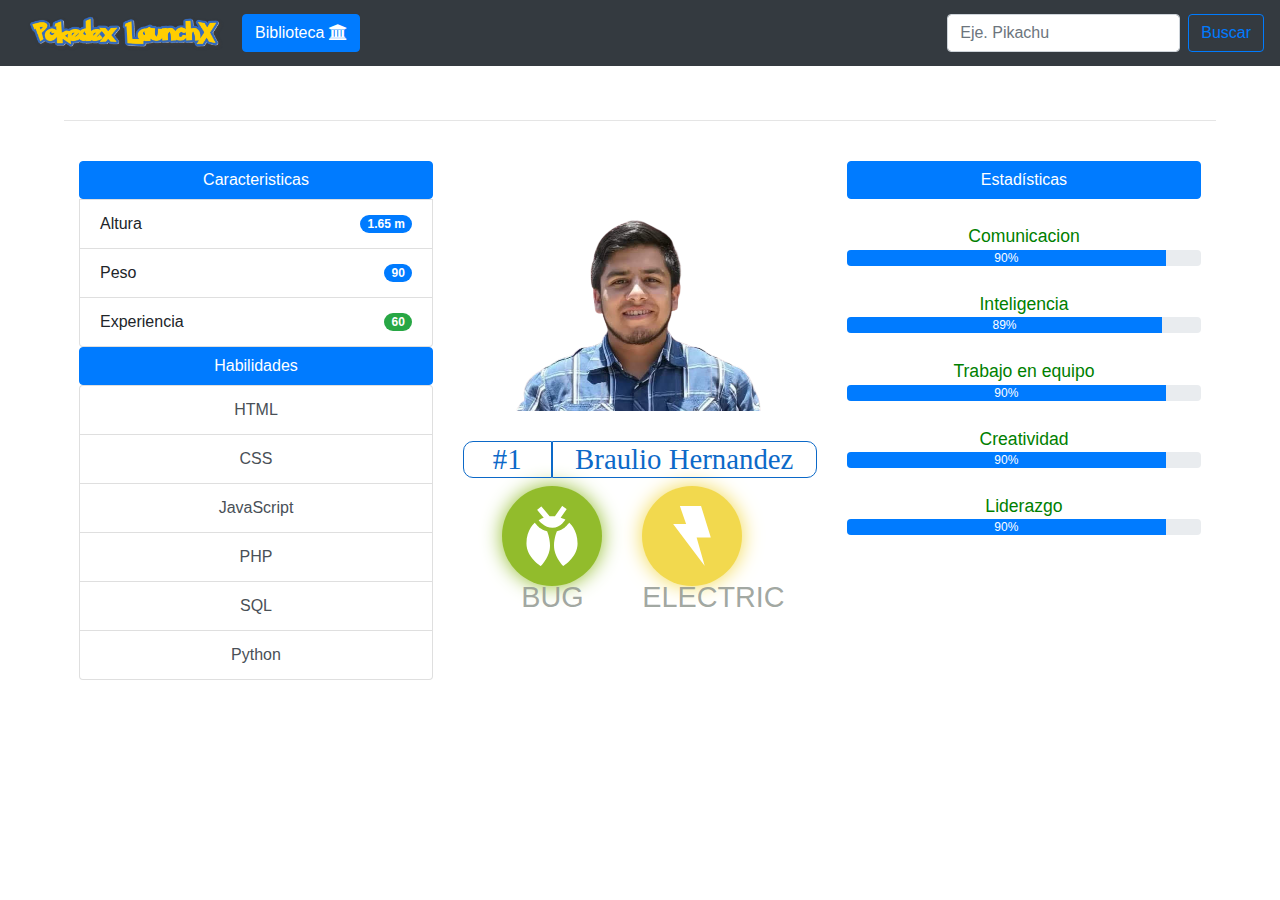
<file: index.html>
<!DOCTYPE html>
<html lang="en">
<head>
    <meta charset="UTF-8">
    <meta http-equiv="X-UA-Compatible" content="IE=edge">
    <meta name="viewport" content="width=device-width, initial-scale=1.0">
    <title>Inicio - Pokedex</title>
    <link rel="stylesheet" href="css/estilos.css"> <!-- Estilos CSS -->
    <!--Favicon-->
    <link rel="shortcut icon" href="img/favicon.png" type="image/x-icon">
    <link rel="stylesheet" href="https://cdn.jsdelivr.net/npm/bootstrap@4.0.0/dist/css/bootstrap.min.css" integrity="sha384-Gn5384xqQ1aoWXA+058RXPxPg6fy4IWvTNh0E263XmFcJlSAwiGgFAW/dAiS6JXm" crossorigin="anonymous">
    <link rel="stylesheet" href="https://cdnjs.cloudflare.com/ajax/libs/font-awesome/4.7.0/css/font-awesome.min.css">


</head>
   <!-- creamos una Barra de navegacion -->
    <nav class="navbar navbar-expand-sm bg-dark navbar-dark">
            <button class="navbar-toggler" type="button" data-toggle="collapse" data-target="#navbarTogglerDemo03" aria-controls="navbarTogglerDemo03" aria-expanded="false" aria-label="Toggle navigation">
              <span class="navbar-toggler-icon"></span>
            </button>
            <img class="logo navbar-brand " src="img/logo.png" alt="logo">
            <div class="collapse navbar-collapse" id="navbarTogglerDemo03">
              <ul class="navbar-nav mr-auto mt-2 mt-lg-0">
                <li class="nav-item">
                    <button class="btn btn-primary menuh"  onclick="openNav()">
                        Biblioteca <i class="fa fa-bank"></i>
                    </button> 
                </li>
              </ul>
              <div class="form-inline my-2 my-lg-0" id="formulario">
                <input id="pokename2" class="form-control mr-sm-2" type="search" placeholder="Eje. Pikachu" aria-label="Search">
                <button class="btn btn-outline-primary my-2 my-sm-0" type="submit" onclick="findPokemon()" id="search-button">Buscar</button>
              </div>
            </div>
          </nav>
    <div id="nav" class="nav">
            <a href="javascript:void(0)" class="closebtn" onclick="closeNav()">&times;</a>
            <!-- Mostraremos las categorias de los pokemons -->
            <div class="wrapper">
                <button onclick="coming()">
                    <div class="icon bug">
                            <img src="img/iconos/bug.svg" alt="Bug">
                            <span class="title">BUG</span>
                    </div>
                </button>
                <button onclick="coming()">
                    <div class="icon dark">
                            <img src="img/iconos/dark.svg" alt="Dark">
                            <span class="title">DARK</span>
                    </div>
                </button>
                <button onclick="coming()">
                    <div class="icon dragon">
                            <img src="img/iconos/dragon.svg" alt="Dragon">
                            <span class="title">DRAGON</span>
                    </div>
                </button>
                <button onclick="coming()">
                    <div class="icon electric">
                            <img src="img/iconos/electric.svg" alt="Electric">
                            <span class="title">ELECTRIC</span>
                    </div>
                </button>
                <button onclick="coming()">
                    <div class="icon fairy">
                            <img src="img/iconos/fairy.svg" alt="Fairy">
                            <span class="title">FAIRY</span>
                    </div>
                </button>
                <button onclick="coming()">
                    <div class="icon fighting">
                            <img src="img/iconos/fighting.svg" alt="Fighting">
                            <span class="title">FIGHTING</span>
                    </div>
                </button>
                <button onclick="coming()">
                    <div class="icon fire">
                            <img src="img/iconos/fire.svg" alt="Fire">
                            <span class="title">FIRE</span>
                    </div>
                </button>
                <button onclick="coming()">
                    <div class="icon flying">
                            <img src="img/iconos/flying.svg" alt="Flying">
                            <span class="title">FLYING</span>
                    </div>
                </button>
                <button onclick="coming()">
                    <div class="icon ghost">
                            <img src="img/iconos/ghost.svg" alt="Ghost">
                            <span class="title">GHOST</span>
                    </div>
                </button>
                <button onclick="coming()">
                    <div class="icon grass">
                            <img src="img/iconos/grass.svg" alt="Grass">
                            <span class="title">GRASS</span>
                    </div>
                </button>
                <button onclick="coming()">
                    <div class="icon ground">
                            <img src="img/iconos/ground.svg" alt="Ground">
                            <span class="title">GROUND</span>
                    </div>
                </button>
                <button onclick="coming()">
                    <div class="icon ice">
                            <img src="img/iconos/ice.svg" alt="Ice">
                            <span class="title">ICE</span>
                    </div>
                </button>
                <button onclick="coming()">
                    <div class="icon normal">
                            <img src="img/iconos/normal.svg" alt="Normal">
                            <span class="title">NORMAL</span>
                    </div>
                </button>
                <button onclick="coming()">
                    <div class="icon poison">
                            <img src="img/iconos/poison.svg" alt="Poison">
                            <span class="title">POISON</span>
                    </div>
                </button>
                <button onclick="coming()">
                    <div class="icon psychic">
                            <img src="img/iconos/psychic.svg" alt="Psychic">
                            <span class="title">PSYCHIC</span>
                    </div>
                </button>
                <button onclick="coming()">
                    <div class="icon rock">
                            <img src="img/iconos/rock.svg" alt="Rock">
                            <span class="title">ROCK</span>
                    </div>
                </button>
                <button onclick="coming()">
                    <div class="icon steel">
                            <img src="img/iconos/steel.svg" alt="Steel">
                            <span class="title">STEEL</span>
                    </div>
                </button>
                <button onclick="coming()">
                    <div class="icon water">
                            <img src="img/iconos/water.svg" alt="Water">
                            <span class="title">WATER</span>
                    </div>
                </button>    
            </div>
        </div>
    

    <section class="main">
      <!--Definiremos un div para mandar alertas dependiendo el tipo de error-->
    <div id="alerta">
        
    </div>
        <div class="form-inline my-2 my-lg-0" id="formulario2">
            <input id="pokename" class="form-control mr-sm-2" type="search" placeholder="Eje. Pikachu" aria-label="Search" >
            <button class="btn btn-outline-primary my-2 my-sm-0" type="submit" onclick="findPokemon()">Buscar</button>
        </div>
        
        <hr>
        <br>
        <div class="container-fluid tarjeta">
            <div class="row">
                <div class="col-md-4 caja-izq">
                    <ul class="list-group">
                      <button type="button" class="btn btn-primary">
                        Caracteristicas
                      </button>
                      <li class="list-group-item d-flex justify-content-between align-items-center">
                        Altura
                        <span class="badge badge-primary badge-pill" id="pokemon-height">1.65 m</span>
                      </li>
                      <li class="list-group-item d-flex justify-content-between align-items-center">
                        Peso
                        <span class="badge badge-primary badge-pill" id="pokemon-weight">90</span>
                      </li>
                      <li class="list-group-item d-flex justify-content-between align-items-center">
                        Experiencia
                        <span class="badge badge-success badge-pill" id="pokemon-xp">60</span>
                      </li>
                    </ul>
                  <div class="list-group" >
                    <button type="button" class="btn btn-primary">
                      Habilidades
                    </button>
                    <div id="pokemon-abilities">
                    <button type="button tag" class="list-group-item list-group-item-action">HTML</button>
                    <button type="button tag" class="list-group-item list-group-item-action">CSS</button>
                    <button type="button tag" class="list-group-item list-group-item-action">JavaScript</button>
                    <button type="button tag" class="list-group-item list-group-item-action">PHP</button>
                    <button type="button tag" class="list-group-item list-group-item-action">SQL</button>
                    <button type="button tag" class="list-group-item list-group-item-action">Python</button> 
                    </div>
                  </div>
                </div>
                <div class="col-md-4 caja-medio">
                    <div class="caja-img">
                      <img alt="" src="img/perfil.png" class="rounded"  id="pokemon-img" width="250px" height="250px" />
                    </div>
                    <div class="info">
                      <h1 id="pokemon-name">Braulio Hernandez </h1>
                      <h2 id="pokemon-id">#1</h2>
                    </div>
                    <br>
                    <div id="pokemon-type">
                        <div class="categoria bug">
                            <img src="img/iconos/bug.svg" alt="Bug">
                            <br>
                            <span class="title">BUG</span>
                        </div>
                        <div class="categoria electric">
                            <img src="img/iconos/electric.svg" alt="Electric">
                            <br>
                            <span class="title">ELECTRIC</span>
                      </div>
                    </div>
                   
                </div>
                <div class="col-md-4 caja-der">
                  <button type="button" class="btn btn-primary btn-block">
                    Estadísticas
                  </button>
                  <br>
                    <div id="pokemon-stats">
                      <span class="titulo">Comunicacion</span>
                        <div class="progress caja">
                        <div class="progress-bar barra" role="progressbar" style="width: 90%;" aria-valuenow="90" aria-valuemin="80" aria-valuemax="100">90%</div>
                      </div>
                      <span class="titulo">Inteligencia</span>
                        <div class="progress caja">
                        <div class="progress-bar barra" role="progressbar" style="width: 89%;" aria-valuenow="89" aria-valuemin="70" aria-valuemax="100">89%</div>
                      </div>
                      <span class="titulo">Trabajo en equipo</span>
                        <div class="progress caja">
                        <div class="progress-bar barra" role="progressbar" style="width: 90%;" aria-valuenow="90" aria-valuemin="60" aria-valuemax="100">90%</div>
                      </div>
                      <span class="titulo">Creatividad</span>
                        <div class="progress caja">
                        <div class="progress-bar barra" role="progressbar" style="width: 90%;" aria-valuenow="90" aria-valuemin="50" aria-valuemax="100">90%</div>
                        </div>
                      <span class="titulo">Liderazgo</span>
                        <div class="progress caja">
                        <div class="progress-bar barra" role="progressbar" style="width: 90%;" aria-valuenow="90" aria-valuemin="40" aria-valuemax="100">90%</div>
                        </div>
                    </div>
                    </div>
                    </div>
                </div>
            </div>
        </div>
    </section>

    
    <script src="js/app.js"></script> <!-- Path: Pokedex-API\pokedex.js -->
    <script src="js/animaciones.js"></script>
<script src="https://code.jquery.com/jquery-3.2.1.slim.min.js" integrity="sha384-KJ3o2DKtIkvYIK3UENzmM7KCkRr/rE9/Qpg6aAZGJwFDMVNA/GpGFF93hXpG5KkN" crossorigin="anonymous"></script>
<script src="https://cdn.jsdelivr.net/npm/popper.js@1.12.9/dist/umd/popper.min.js" integrity="sha384-ApNbgh9B+Y1QKtv3Rn7W3mgPxhU9K/ScQsAP7hUibX39j7fakFPskvXusvfa0b4Q" crossorigin="anonymous"></script>
<script src="https://cdn.jsdelivr.net/npm/bootstrap@4.0.0/dist/js/bootstrap.min.js" integrity="sha384-JZR6Spejh4U02d8jOt6vLEHfe/JQGiRRSQQxSfFWpi1MquVdAyjUar5+76PVCmYl" crossorigin="anonymous"></script>
</body>
</html>
</file>
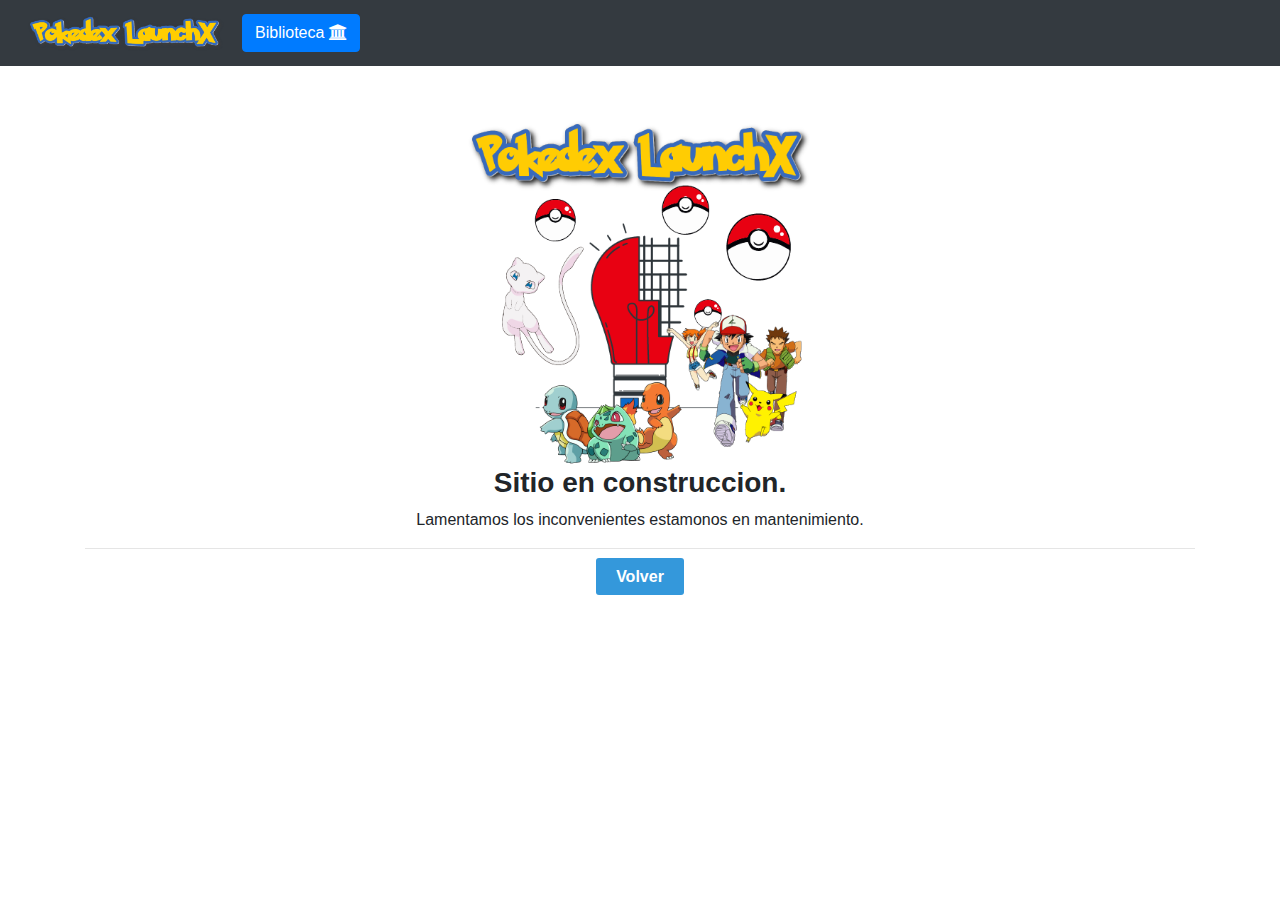
<file: comingsoon.html>
<!DOCTYPE html>
<html lang="en">
<head>
    <meta charset="UTF-8">
    <meta http-equiv="X-UA-Compatible" content="IE=edge">
    <meta name="viewport" content="width=device-width, initial-scale=1.0">
    <title> categorias | Proximamente </title>
    <link rel="stylesheet" href="css/estilos.css"> <!-- Estilos CSS -->
    <link rel="stylesheet" href="css/style.css"> <!-- Estilos CSS -->
    <!--Favicon-->
    <link rel="shortcut icon" href="img/favicon.png" type="image/x-icon">
    <link rel="stylesheet" href="https://cdn.jsdelivr.net/npm/bootstrap@4.0.0/dist/css/bootstrap.min.css" integrity="sha384-Gn5384xqQ1aoWXA+058RXPxPg6fy4IWvTNh0E263XmFcJlSAwiGgFAW/dAiS6JXm" crossorigin="anonymous">
    <link rel="stylesheet" href="https://cdnjs.cloudflare.com/ajax/libs/font-awesome/4.7.0/css/font-awesome.min.css">
</head>
<body>
     <!-- creamos una Barra de navegacion -->
     <nav class="navbar navbar-expand-sm bg-dark navbar-dark">
        <button class="navbar-toggler" type="button" data-toggle="collapse" data-target="#navbarTogglerDemo03" aria-controls="navbarTogglerDemo03" aria-expanded="false" aria-label="Toggle navigation">
          <span class="navbar-toggler-icon"></span>
        </button>
        <img class="logo navbar-brand " src="img/logo.png" alt="logo">
        <div class="collapse navbar-collapse" id="navbarTogglerDemo03">
          <ul class="navbar-nav mr-auto mt-2 mt-lg-0">
            <li class="nav-item">
                <button class="btn btn-primary menuh"  onclick="openNav()">
                    Biblioteca <i class="fa fa-bank"></i>
                </button> 
            </li>
          </ul>
          <!--
          <div class="form-inline my-2 my-lg-0" id="formulario">
            <input id="pokename2" class="form-control mr-sm-2" type="search" placeholder="Eje. Pikachu" aria-label="Search">
            <button class="btn btn-outline-primary my-2 my-sm-0" type="submit" onclick="findPokemon()" id="search-button">Buscar</button>
          </div>
          -->
        </div>
      </nav>
      <div id="nav" class="nav">
        <a href="javascript:void(0)" class="closebtn" onclick="closeNav()">&times;</a>
        <!-- Mostraremos las categorias de los pokemons -->
        <div class="wrapper">
            <button onclick="coming()">
                <div class="icon bug">
                        <img src="img/iconos/bug.svg" alt="Bug">
                        <span class="title">BUG</span>
                </div>
            </button>
            <button onclick="coming()">
                <div class="icon dark">
                        <img src="img/iconos/dark.svg" alt="Dark">
                        <span class="title">DARK</span>
                </div>
            </button>
            <button onclick="coming()">
                <div class="icon dragon">
                        <img src="img/iconos/dragon.svg" alt="Dragon">
                        <span class="title">DRAGON</span>
                </div>
            </button>
            <button onclick="coming()">
                <div class="icon electric">
                        <img src="img/iconos/electric.svg" alt="Electric">
                        <span class="title">ELECTRIC</span>
                </div>
            </button>
            <button onclick="coming()">
                <div class="icon fairy">
                        <img src="img/iconos/fairy.svg" alt="Fairy">
                        <span class="title">FAIRY</span>
                </div>
            </button>
            <button onclick="coming()">
                <div class="icon fighting">
                        <img src="img/iconos/fighting.svg" alt="Fighting">
                        <span class="title">FIGHTING</span>
                </div>
            </button>
            <button onclick="coming()">
                <div class="icon fire">
                        <img src="img/iconos/fire.svg" alt="Fire">
                        <span class="title">FIRE</span>
                </div>
            </button>
            <button onclick="coming()">
                <div class="icon flying">
                        <img src="img/iconos/flying.svg" alt="Flying">
                        <span class="title">FLYING</span>
                </div>
            </button>
            <button onclick="coming()">
                <div class="icon ghost">
                        <img src="img/iconos/ghost.svg" alt="Ghost">
                        <span class="title">GHOST</span>
                </div>
            </button>
            <button onclick="coming()">
                <div class="icon grass">
                        <img src="img/iconos/grass.svg" alt="Grass">
                        <span class="title">GRASS</span>
                </div>
            </button>
            <button onclick="coming()">
                <div class="icon ground">
                        <img src="img/iconos/ground.svg" alt="Ground">
                        <span class="title">GROUND</span>
                </div>
            </button>
            <button onclick="coming()">
                <div class="icon ice">
                        <img src="img/iconos/ice.svg" alt="Ice">
                        <span class="title">ICE</span>
                </div>
            </button>
            <button onclick="coming()">
                <div class="icon normal">
                        <img src="img/iconos/normal.svg" alt="Normal">
                        <span class="title">NORMAL</span>
                </div>
            </button>
            <button onclick="coming()">
                <div class="icon poison">
                        <img src="img/iconos/poison.svg" alt="Poison">
                        <span class="title">POISON</span>
                </div>
            </button>
            <button onclick="coming()">
                <div class="icon psychic">
                        <img src="img/iconos/psychic.svg" alt="Psychic">
                        <span class="title">PSYCHIC</span>
                </div>
            </button>
            <button onclick="coming()">
                <div class="icon rock">
                        <img src="img/iconos/rock.svg" alt="Rock">
                        <span class="title">ROCK</span>
                </div>
            </button>
            <button onclick="coming()">
                <div class="icon steel">
                        <img src="img/iconos/steel.svg" alt="Steel">
                        <span class="title">STEEL</span>
                </div>
            </button>
            <button onclick="coming()">
                <div class="icon water">
                        <img src="img/iconos/water.svg" alt="Water">
                        <span class="title">WATER</span>
                </div>
            </button>    
        </div>
    </div>


    <div class="container">
        <img class="ops" src="img/site-construccion.png" />
        <br />
        <h3> <strong>Sitio en construccion. </strong> </h3>
        <p>Lamentamos los inconvenientes estamonos en mantenimiento.</p>
        <hr>
        <a class="buton" href="index.html">Volver</a>
    </div>
    <script src="js/app.js"></script> <!-- Path: Pokedex-API\pokedex.js -->
    <script src="js/animaciones.js"></script>

</body>
</html>
</file>
<file: css/estilos.css>
@import url('http://fonts.cdnfonts.com/css/pokemon-solid');


/* Definimos el fondo y estilo de letra */
body {
    background-color: #f2f2f2;
    font-family: Arial, Helvetica, sans-serif;
}

* {
  box-sizing: border-box;
}


.nav {
    height: 100%;
    width: 0;
    position: fixed;
    z-index: 1;
    top: 0;
    left: 0;
    background-color: rgba(255, 255, 255, 0.87);
    overflow-x: hidden;
    transition: 0.4s;
    padding-top: 60px;
    text-align:center;
    
  }
  
.nav a {
    padding: 8px 8px 8px 32px;
    text-decoration: none;
    font-size: 25px;
    color: #818181;
    display: block;
    transition: 0.3s;
    
}
  
.nav a:hover{
    color: #f1f1f1;
  }
  
.nav .closebtn {
    position: absolute;
    top: 0;
    right: 25px;
    font-size: 36px;
    margin-left: 50px;
}

button {
    background: transparent;
    border: none;
    cursor: pointer;
}

li .bliblioteca{
    background-color: #f2f2f2;
    font-family: Arial, Helvetica, sans-serif;
    font-size: 25px;
    color: #818181;
    display: block;
    transition: 0.3s;
}

 .menuh {
  font-size:35px;
  cursor:pointer;
 }
 
 nav {
   width: 100%;
 }
 .logo {
  width:200px;
  height:50px;
  margin-left:10px;
  margin-right:10px;
  }

  
  .wrapper {
      width: 90%;
      margin: auto auto;
      display: grid;
      grid-gap: 50px;
      grid-template-columns: repeat(6, 1fr);
      align-content: right;
      align-items: center;
      padding-bottom: 10%;
  }
  
  
  
  .icon {
      border-radius: 100%;
      height: 150px;
      width: 150px;
      margin:auto;
      transition: 200ms all;
      position: relative;
      display: inline-block;
      text-align: center;
  }

  .categoria {
      border-radius: 100%;
      height: 100px;
      width: 100px;
      display: inline-block;
      margin-right: 10%;
      text-align: center;
      margin-bottom: 10%;

    
  }

  .categoria span {
      color: rgba(141, 148, 141, 0.815); 
      font-size: 1.8em;
      font-family: 'Saira Semi Condensed', sans-serif;
  }
  
  .caja-img{
      /*colocamos como fondo una imagen utlizando z-index*/
        background-image: url(https://github.com/brauliorguez/Pokedex-API/blob/d8561c4815612851dd9c915f2dbb33972e32484a/img/fondo-img.png?raw=true);
        /*la imagen se ajusta a la caja*/
        background-size: cover;
        background-repeat: no-repeat;
        background-position: center;
  }
  
  .title{
      color:rgba(124, 121, 121, 0.842);
      font-size: 2em;
      font-family: 'Pokemon Solid',sans-serif;
      transition: 300ms all;
  }
  
  
  .icon:hover{
      filter: saturate(200%);
      transform: scale(1.1);
      cursor: pointer;
  }
  
  .icon img {
      height: 60%;
      width: 60%;
      margin: 20%;
      margin-bottom: 10%;
  }
  
  .categoria img {
      height: 60%;
      width: 60%;
      margin: 20%;
      margin-bottom: 10%;

  }
  .bug {
      background: #92BC2C;
      box-shadow: 0 0 20px #92BC2C;
  }
  
  .dark {
      background: #595761;
      box-shadow: 0 0 20px #595761;
  }
  
  .dragon {
      background: #0C69C8;
      box-shadow: 0 0 20px #0C69C8;
  }
  
  .electric {
      background: #F2D94E;
      box-shadow: 0 0 20px #F2D94E;
  }
  
  .fire {
      background: #FBA54C;
      box-shadow: 0 0 20px #FBA54C;
  }
  
  .fairy {
      background: #EE90E6;
      box-shadow: 0 0 20px #EE90E6;
  }
  
  .fighting {
      background: #D3425F;
      box-shadow: 0 0 20px #D3425F;
  }
  
  .flying {
      background: #A1BBEC;
      box-shadow: 0 0 20px #A1BBEC;
  }
  
  .ghost {
      background: #5F6DBC;
      box-shadow: 0 0 20px #5F6DBC;
  }
  
  .grass {
      background: #5FBD58;
      box-shadow: 0 0 20px #5FBD58;
  }
  
  .ground {
      background: #DA7C4D;
      box-shadow: 0 0 20px #DA7C4D;
  }
  
  .ice {
      background: #75D0C1;
      box-shadow: 0 0 20px #75D0C1;
  }
  
  .normal {
      background: #A0A29F;
      box-shadow: 0 0 20px #A0A29F;
  }
  
  .poison {
      background: #B763CF;
      box-shadow: 0 0 20px #B763CF;
  }
  
  .psychic {
      background: #FA8581;
      box-shadow: 0 0 20px #FA8581;
  }
  
  .rock {
      background: #C9BB8A;
      box-shadow: 0 0 20px #C9BB8A;
  }
  
  .steel {
      background: #5695A3;
      box-shadow: 0 0 20px #5695A3;
  }
  
  .water {
      background: #539DDF;
      box-shadow: 0 0 20px #539DDF;
  }
  
  
.main {
  margin: 1% auto;
  padding: 2% 5% 2% 5%;
}

#formulario2 {
    display:none;
  }

#pokemon-name{
    color:#0C69C8;
    font-size:1.8em;
    font-family: fantasy;
    text-align:center;
    width:75%   ;
    float: right;
    text-align: center;
    border: 1px solid #0C69C8;
    border-radius: 0px 10px 10px 0px;
}

.info{
    margin-top: 30px;
    position:relative;
}
#pokemon-id{
    width:25%;
    float: left;
    position: absolute;
    top: 50%;
    text-align: center;
    color:#0C69C8;
    font-size:1.8em;
    font-family: fantasy;
    text-align:center;
    border: 1px solid #0C69C8;
    border-radius: 10px 0px 0px 10px;
}




.tarjeta{
    text-align: center;
}

.titulo{
    margin:auto;
    font-size: 1.1em;
    color: green;
}
.caja{
    margin-bottom:25px;
}

/*Responsive navigation*/
@media screen and (max-width: 600px) {
  .nav {padding-top: 15px;}
  .nav a{
    text-decoration: none;
    color: #8b3b3b;
    display: block;
    transition: 0.5s;
  }
  .closebtn{
    top: 0;
    margin-left: 15px;
    position: relative;   
  }
  .wrapper {
    width: 90%;
    margin: auto auto;
    display: inline-flexbox;
    grid-gap: 40px;
    grid-template-columns: repeat(2, 1fr);
    align-content: right;
    align-items: center;
    padding-bottom: 10%;
    }
    .icon {
      height: 100px;
      width: 100px;
      margin:auto;
      transition: 200ms all;
      position: relative;
      display: inline-block;
      text-align: center;
    }
    .title{
      font-size: 1.5em;
      font-family: 'Pokemon Solid',sans-serif;
      transition: 300ms all;
    }
    .icon:hover{
      filter: saturate(200%);
      transform: scale(1.1);
      cursor: pointer;
    }
    .icon img {
      height: 60%;
      width: 60%;
      margin: 20%;
      margin-bottom: 10%;
    }

    .menuh{
      width: 100%;
      margin: auto;
    }

    #formulario{
      display:none;
    }
    #formulario2{
        /*Mostramos el formulario*/
        display:block;
    }
    #formulario2 button{
        width: 100%;
    }
    .caja-medio{
      float: left;
      margin: auto;
    }

    .main {
      display: flex;
     flex-direction: column;
        justify-content: center;
    }

    .main > * {
        order: 0;
    }
    .caja-izq{
        order: 2;
        margin-bottom: 10%;
    }
    .caja-medio{
        order: 1;
        margin-bottom: 10%;
    }
    .caja-der{
        order: 3;
        margin-bottom: 10%;
    }
    
    #pokemon-name{
        color:#0C69C8;
        font-size:1.5em;
        font-family: fantasy;
        text-align:center;
        width:80%   ;
        float: right;
        text-align: center;
        border: 1px solid #0C69C8;
        border-radius: 0px 10px 10px 0px;
    }
    
    .info{
        margin-top: 30px;
        position:relative;
    }
    #pokemon-id{
        width:20%;
        float: left;
        position: absolute;
        top: 50%;
        text-align: center;
        color:#0C69C8;
        font-size:1.5em;
        font-family: fantasy;
        text-align:center;
        border: 1px solid #0C69C8;
        border-radius: 10px 0px 0px 10px;
    }
    

}
</file>
<file: css/style.css>
@charset "UTF-8";
/* CSS Document */

body {
    background: #fff;
    padding: 0;
    margin: 0;
    font-family: Helvetica, Arial, sans-serif;
}

.container {
    background-color: #fff;
    margin: 0 auto;
    text-align: center;
    padding-top: 50px;
}

.container img{
    width: 350px;
    height: 350px;
}

h3 {
    font-size: 16px;
    color: #3498db;
    font-weight: bold;
    text-align: center;
    line-height: 130%;
}

.buton {
    background: #3498db;
    padding: 10px 20px;
    color: #fff;
    font-weight: bold;
    text-align: center;
    border-radius: 3px;
    text-decoration: none;
}

a:hover {
    color: #ff0;
}

span {
    font-size: 14px;
    color: #FFF;
    font-weight: normal;
    text-align: center;
}

span a {
    color: #FF0;
    text-decoration: none;
}

span a:hover {
    color: #F00;
}

@media screen and (max-width: 500px) {
    img {
        width: 70%;
    }
    .container {
        padding: 70px 10px 10px 10px;
    }
    h3 {
        font-size: 14px;
        text-align: center;
    }
}
</file>
